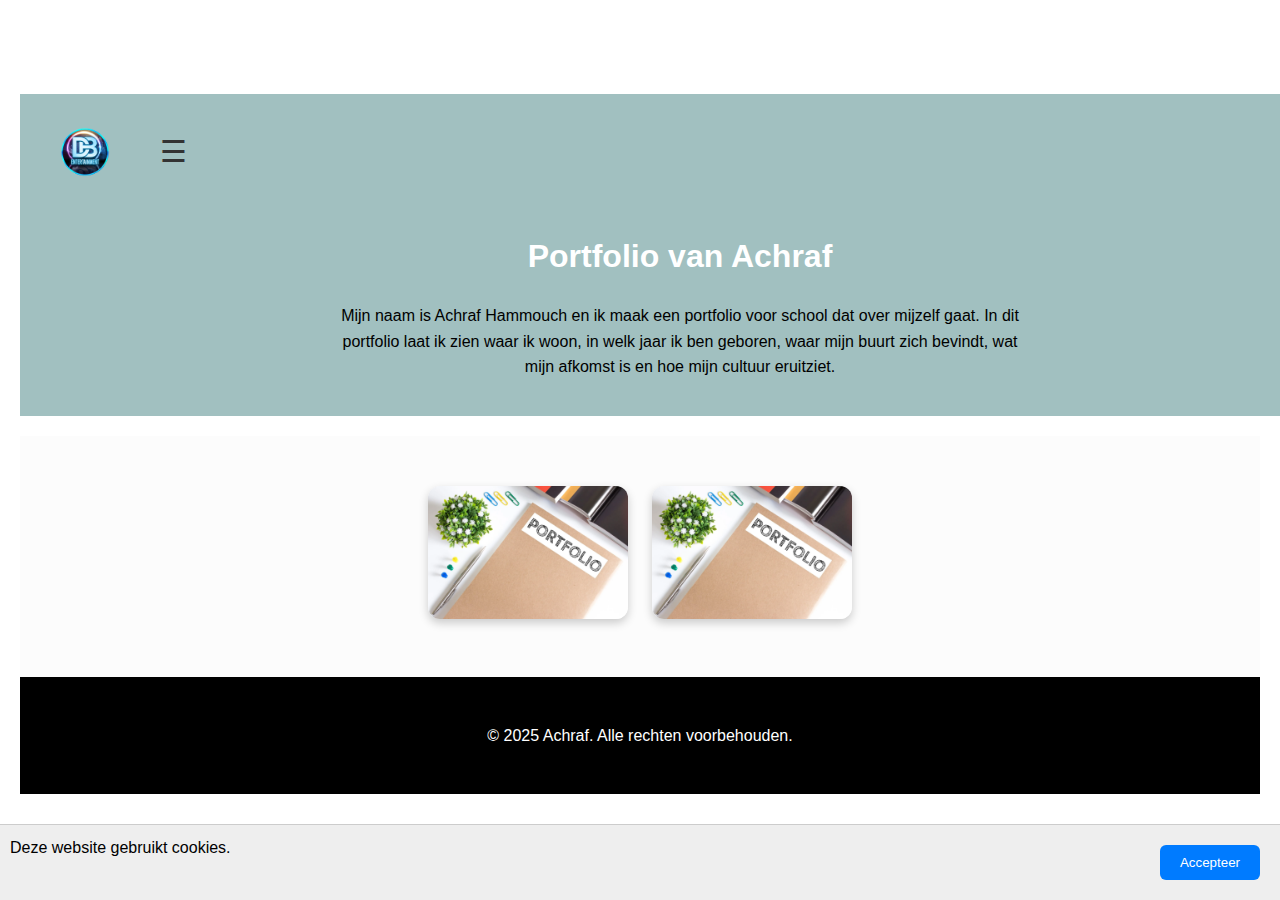
<file: index.html>
<!DOCTYPE html>
<html lang="nl">
<head>
    <meta charset="UTF-8">
    <meta name="viewport" content="width=device-width, initial-scale=1.0">
    <title>web developer Achraf</title>
    <link rel="stylesheet" href="style.css">
</head>
<body>
    <h1 id="countdown"></h1>
    <script>
        // Stel je doel-datum in const targetDate = new Date("December 31, 2025 23:59:59").getTime(); function updateCountdown() { const now = new Date().getTime(); const distance = targetDate - now; if (distance < 0) { document.getElementById("countdown").textContent = "De countdown is afgelopen!"; return; } const days = Math.floor(distance / (1000 * 60 * 60 * 24)); const hours = Math.floor((distance % (1000 * 60 * 60 * 24)) / (1000 * 60 * 60)); const minutes = Math.floor((distance % (1000 * 60 * 60)) / (1000 * 60)); const seconds = Math.floor((distance % (1000 * 60)) / 1000); document.getElementById("countdown").textContent = `${days} dagen ${hours} uur ${minutes} min ${seconds} sec`; } // Update elke seconde setInterval(updateCountdown, 1000);
    </script>
    <h1 id="greeting"></h1>
    <script>

        function getGreeting() { const now = new Date(); const hour = now.getHours(); let greeting; if (hour >= 6 && hour < 12) { greeting = "Goedemorgen!"; } else if (hour >= 12 && hour < 18) { greeting = "Goedemiddag!"; } else if (hour >= 18 && hour < 24) { greeting = "Goedenavond!"; } else { greeting = "Goedenacht!"; } return greeting; } document.getElementById("greeting").textContent = getGreeting();
    </script>
    

<header>
    <div class="header-top">
        <img src="achieeeee.png" alt="Logo van Tweakers" width="140" height="auto">
        <nav>
             <button id="hamburger">&#9776;</button>
        <nav id="menu">
            <ul>
                <li><a href="nieuws.html">Nieuws</a></li>
                <li><a href="mijzelf.html">Mijzelf</a></li>
                <li><a href="projecten.html">Projecten</a></li>
            </ul>
        </nav>
    </div>

    <div class="intro">
        <h1>Portfolio van Achraf</h1>
        <p>
            Mijn naam is Achraf Hammouch en ik maak een portfolio voor school dat over mijzelf gaat.
            In dit portfolio laat ik zien waar ik woon, in welk jaar ik ben geboren, waar mijn buurt zich bevindt,
            wat mijn afkomst is en hoe mijn cultuur eruitziet.
        </p>
    </div>
</header>

<main>
    <section class="portfolio">
        <img src="portfolio.webp" alt="Voorbeeld van portfolio project" class="portfolio-foto">
        <img src="portfolio.webp" alt="Nog een voorbeeld van portfolio project" class="portfolio-foto">
    </section>
</main>

<footer>
    <p>&copy; 2025 Achraf. Alle rechten voorbehouden.</p>
</footer>

<!-- Cookie melding -->
<div id="cookie-banner">
    Deze website gebruikt cookies.
    <button id="accept-cookies">Accepteer</button>
</div>

<!-- Dark/Light mode knoppen -->
<button id="light-mode-btn">Light Mode</button>
<button id="dark-mode-btn">Dark Mode</button>


<script src="script.js"></script>
</body>
</html>
</file>
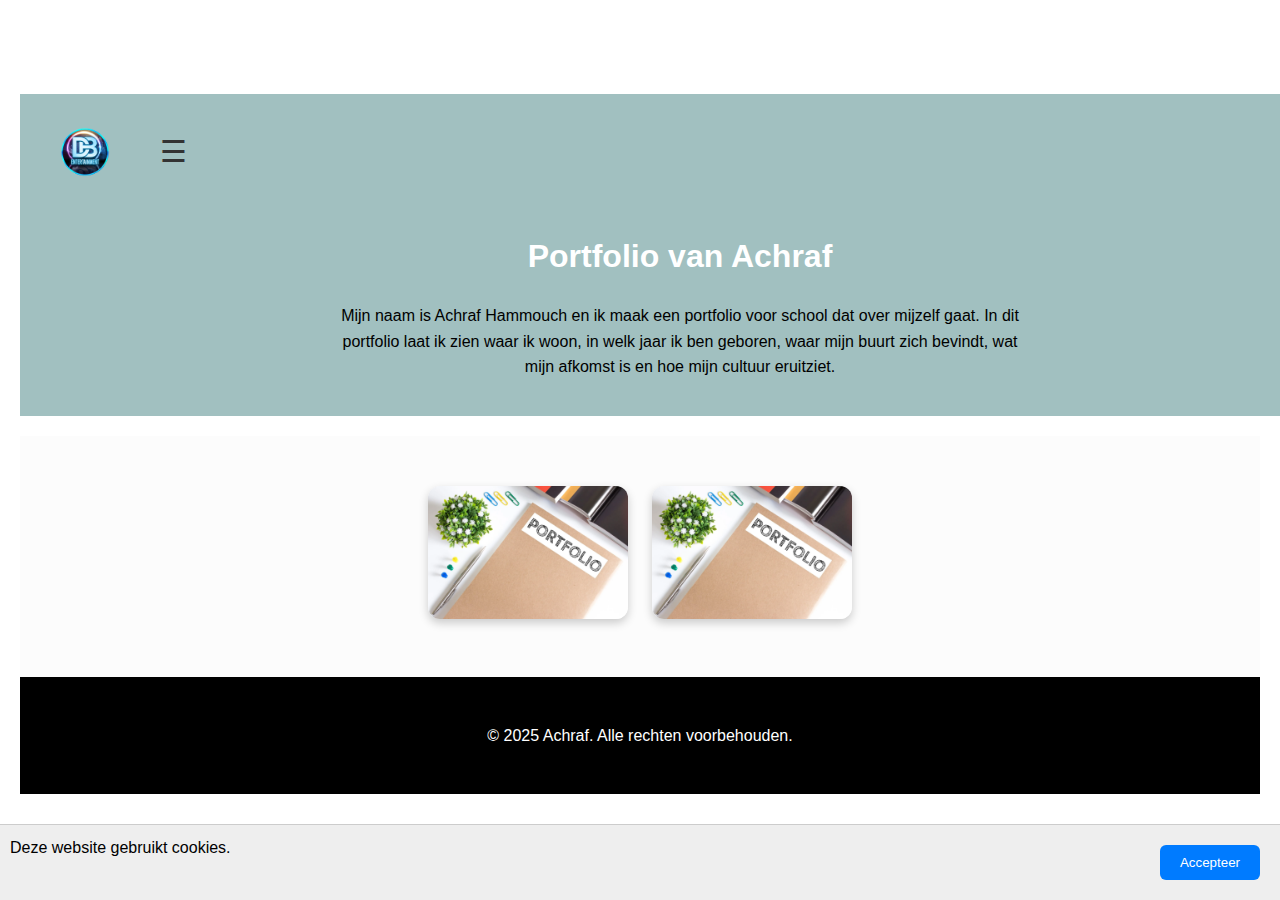
<file: Project1/index.html>
<!DOCTYPE html>
<html lang="nl">
<head>
    <meta charset="UTF-8">
    <meta name="viewport" content="width=device-width, initial-scale=1.0">
    <title>web developer Achraf</title>
    <link rel="stylesheet" href="style.css">
</head>
<body>
    <h1 id="countdown"></h1>
    <script>
        // Stel je doel-datum in const targetDate = new Date("December 31, 2025 23:59:59").getTime(); function updateCountdown() { const now = new Date().getTime(); const distance = targetDate - now; if (distance < 0) { document.getElementById("countdown").textContent = "De countdown is afgelopen!"; return; } const days = Math.floor(distance / (1000 * 60 * 60 * 24)); const hours = Math.floor((distance % (1000 * 60 * 60 * 24)) / (1000 * 60 * 60)); const minutes = Math.floor((distance % (1000 * 60 * 60)) / (1000 * 60)); const seconds = Math.floor((distance % (1000 * 60)) / 1000); document.getElementById("countdown").textContent = `${days} dagen ${hours} uur ${minutes} min ${seconds} sec`; } // Update elke seconde setInterval(updateCountdown, 1000);
    </script>
    <h1 id="greeting"></h1>
    <script>

        function getGreeting() { const now = new Date(); const hour = now.getHours(); let greeting; if (hour >= 6 && hour < 12) { greeting = "Goedemorgen!"; } else if (hour >= 12 && hour < 18) { greeting = "Goedemiddag!"; } else if (hour >= 18 && hour < 24) { greeting = "Goedenavond!"; } else { greeting = "Goedenacht!"; } return greeting; } document.getElementById("greeting").textContent = getGreeting();
    </script>
    

<header>
    <div class="header-top">
        <img src="achieeeee.png" alt="Logo van Tweakers" width="140" height="auto">
        <nav>
             <button id="hamburger">&#9776;</button>
        <nav id="menu">
            <ul>
                <li><a href="nieuws.html">Nieuws</a></li>
                <li><a href="mijzelf.html">Mijzelf</a></li>
                <li><a href="projecten.html">Projecten</a></li>
            </ul>
        </nav>
    </div>

    <div class="intro">
        <h1>Portfolio van Achraf</h1>
        <p>
            Mijn naam is Achraf Hammouch en ik maak een portfolio voor school dat over mijzelf gaat.
            In dit portfolio laat ik zien waar ik woon, in welk jaar ik ben geboren, waar mijn buurt zich bevindt,
            wat mijn afkomst is en hoe mijn cultuur eruitziet.
        </p>
    </div>
</header>

<main>
    <section class="portfolio">
        <img src="portfolio.webp" alt="Voorbeeld van portfolio project" class="portfolio-foto">
        <img src="portfolio.webp" alt="Nog een voorbeeld van portfolio project" class="portfolio-foto">
    </section>
</main>

<footer>
    <p>&copy; 2025 Achraf. Alle rechten voorbehouden.</p>
</footer>

<!-- Cookie melding -->
<div id="cookie-banner">
    Deze website gebruikt cookies.
    <button id="accept-cookies">Accepteer</button>
</div>

<!-- Dark/Light mode knoppen -->
<button id="light-mode-btn">Light Mode</button>
<button id="dark-mode-btn">Dark Mode</button>


<script src="script.js"></script>
</body>
</html>
</file>
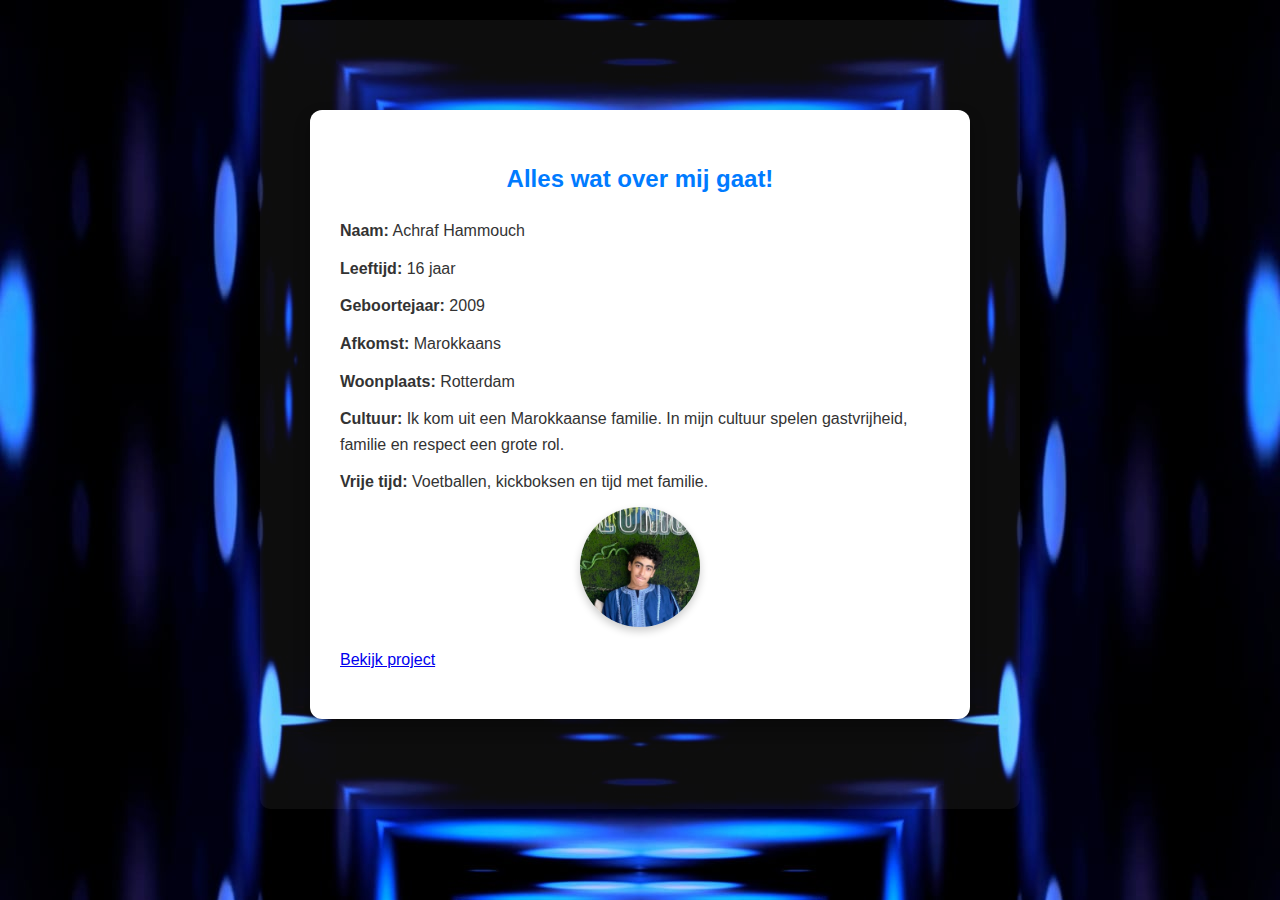
<file: mijzelf.html>
<!DOCTYPE html>
<html lang="nl">
<head>
  <meta charset="UTF-8">
  <meta name="viewport" content="width=device-width, initial-scale=1.0">
  <title>Over mij Achraf Hammouch</title>
  <link rel="stylesheet" href="style.css">
</head>

<body id="body-bg">
 

  <main class="over-mij">
   <section class="profiel-kaart">
  <h2>Alles wat over mij gaat!</h2>
  <ul>
    <li><strong>Naam:</strong> Achraf Hammouch</li>
    <li><strong>Leeftijd:</strong> 16 jaar</li>
    <li><strong>Geboortejaar:</strong> 2009</li>
    <li><strong>Afkomst:</strong> Marokkaans</li>
    <li><strong>Woonplaats:</strong> Rotterdam</li>
    <li><strong>Cultuur:</strong> Ik kom uit een Marokkaanse familie. In mijn cultuur spelen gastvrijheid, familie en respect een grote rol.</li>
    <li><strong>Vrije tijd:</strong> Voetballen, kickboksen en tijd met familie.</li>
    <img src="IMG_0233.png" alt="Achraf Hammouch" class="profiel-foto">
     <a href="index.html">Bekijk project</a>
     
    

  </ul>
</section>
</main>

  
</body>
</html>
</file>
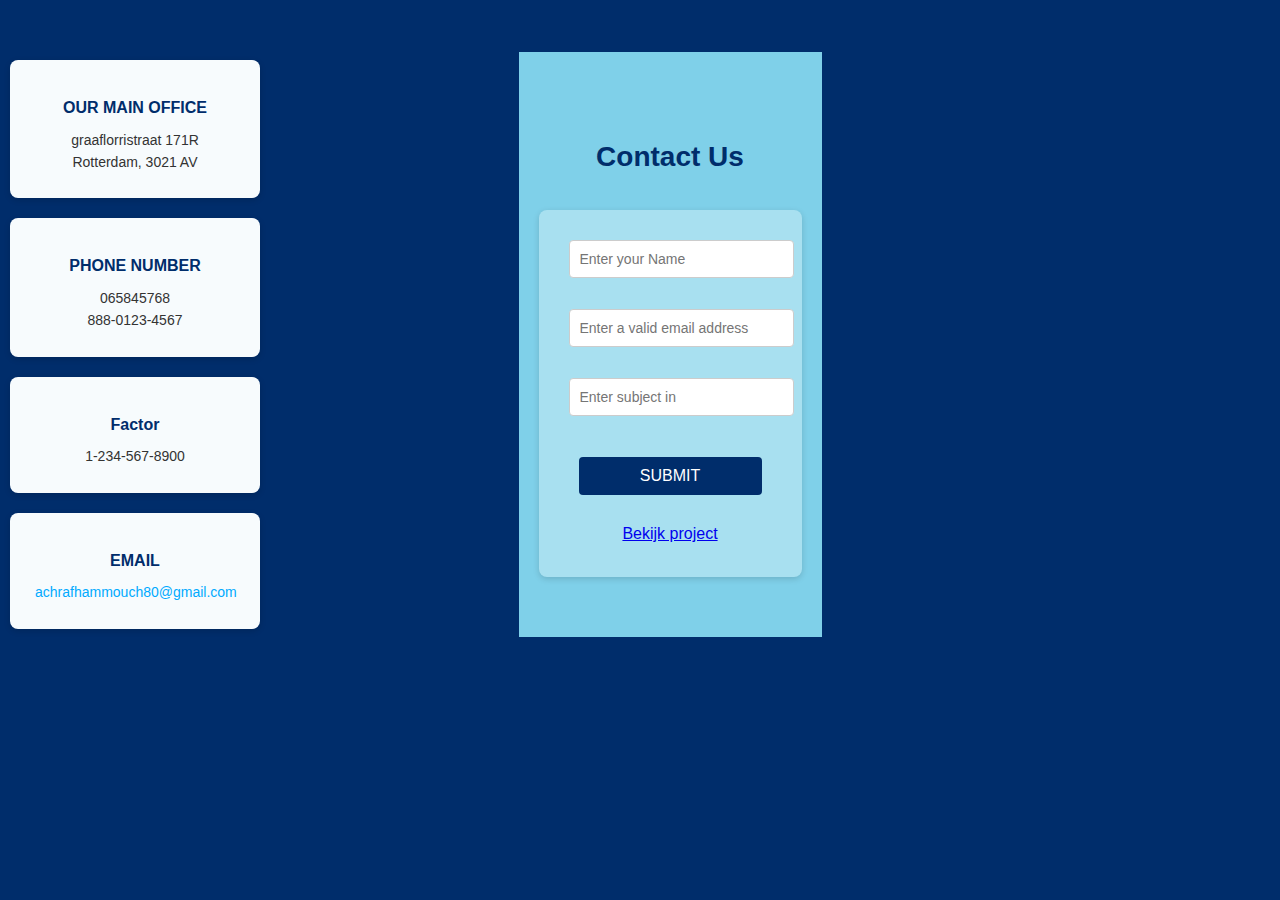
<file: nieuws.html>
<!DOCTYPE html>
<html lang="nl">
<head>
  <meta charset="UTF-8">
  <meta name="viewport" content="width=device-width, initial-scale=1.0">
  <title>Contact</title>

  <link rel="stylesheet" href="style.css">
  <link rel="stylesheet" href="nieuws.css">

  <link
    rel="stylesheet"
    href="https://cdnjs.cloudflare.com/ajax/libs/font-awesome/6.5.0/css/all.min.css"
    integrity="sha512-wxM+RmwGmE6Yr+8LV8mOvmE+hS3OAi3uFKQwCBkR2Mu+DK3AQcV6sG/1ZXk+G6BdcVGpXvE+i3Eo7Yk9z6M1Zg=="
    crossorigin="anonymous"
    referrerpolicy="no-referrer"
  />
</head>
<body>
<main class="main">
  <div class="info">
  <div class="info-box">
  <i class="fa-solid fa-location-dot"></i>
  <h4>OUR MAIN OFFICE</h4>
  <p>graaflorristraat 171R<br>Rotterdam, 3021 AV</p>
    </div>
    <div class="info-box">
     <i class="fa-solid fa-phone"></i>
        <h4>PHONE NUMBER</h4>
        <p>065845768<br>888-0123-4567</p>
    </div>
    <div class="info-box">
        <i class="fa-solid fa-fax"></i>
        <h4>Factor</h4>
        <p>1-234-567-8900</p>
    </div>
        <div class="info-box">
        <i class="fa-solid fa-envelope"></i>
        <h4>EMAIL</h4>
        <p><a href="mailto:achrafhammouch80@gmail.com">achrafhammouch80@gmail.com</a></p>
        </div>
    </div>
    
  <section class="contact-form-section">
    <h2>Contact Us</h2>
    <form>
      <input type="text" placeholder="Enter your Name" required>
      <input type="email" placeholder="Enter a valid email address" required>
      <input type="text" placeholder="Enter subject in" required>
      <button type="submit">SUBMIT</button>
       <a href="index.html">Bekijk project</a>
    </form>
  </section>
  <div></div>
</div>

    </div>
    </div>
  </div>
</body>
</html>
</file>
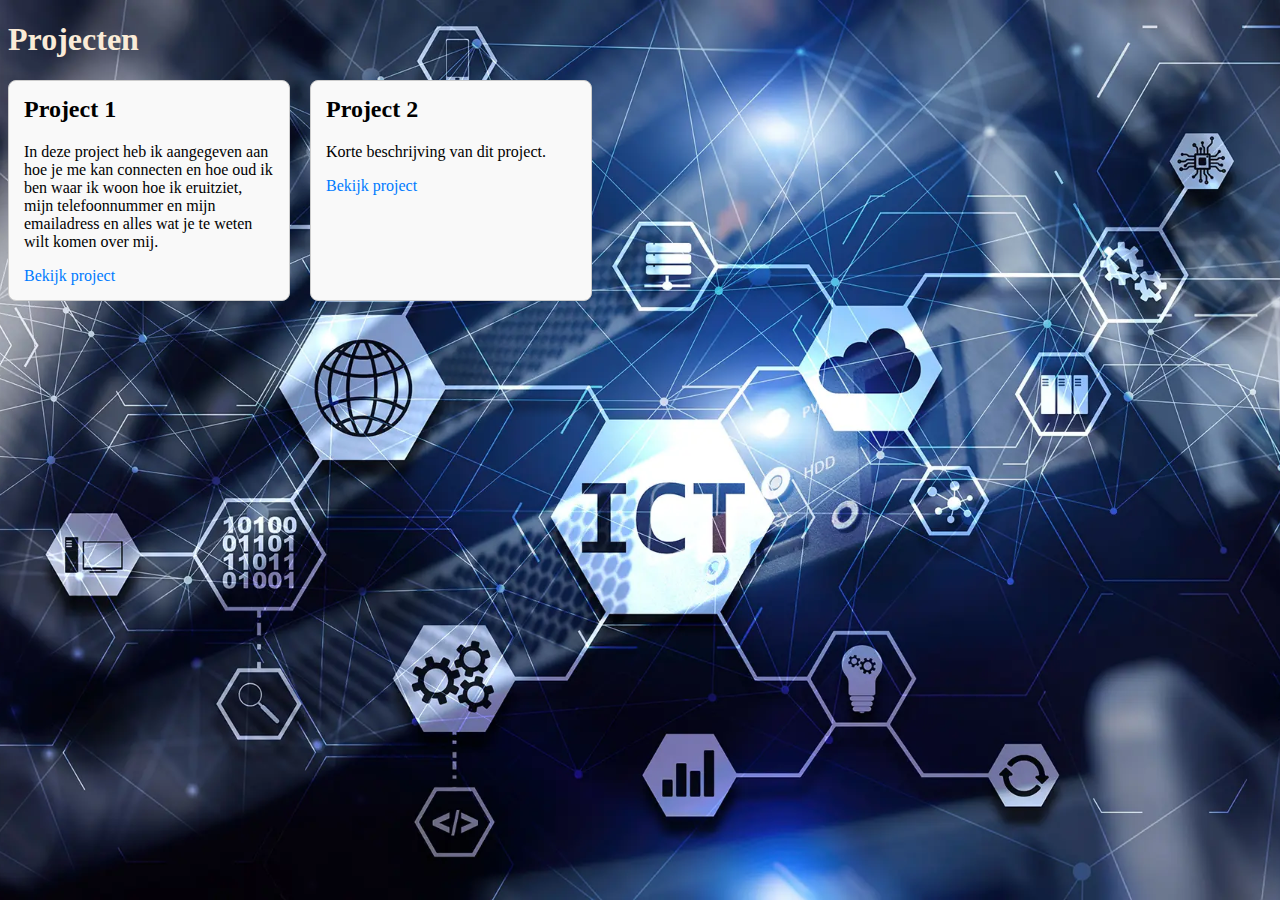
<file: projecten.html>
<!DOCTYPE html>
<html lang="nl">
<head>
    <meta charset="UTF-8">
    <meta name="viewport" content="width=device-width, initial-scale=1.0">
    <title>Projecten</title>
    <link rel="stylesheet" href="projecten.css">
</head>
<body>
   
    <h1>Projecten</h1>
    
    <section id="projecten-map">
        <div class="project">
            <h2>Project 1</h2>
            <p>In deze project heb ik aangegeven aan hoe je me kan connecten en hoe oud ik ben waar ik woon hoe ik eruitziet, mijn telefoonnummer en mijn emailadress en alles wat je te weten wilt komen over mij.</p>
           <a href="index.html">Bekijk project</a>

        </div>

        <div class="project">
            <h2>Project 2</h2>
            <p>Korte beschrijving van dit project.</p>
            <a href="#">Bekijk project</a>
        </div>
    </section>
</body>
</html>
</file>
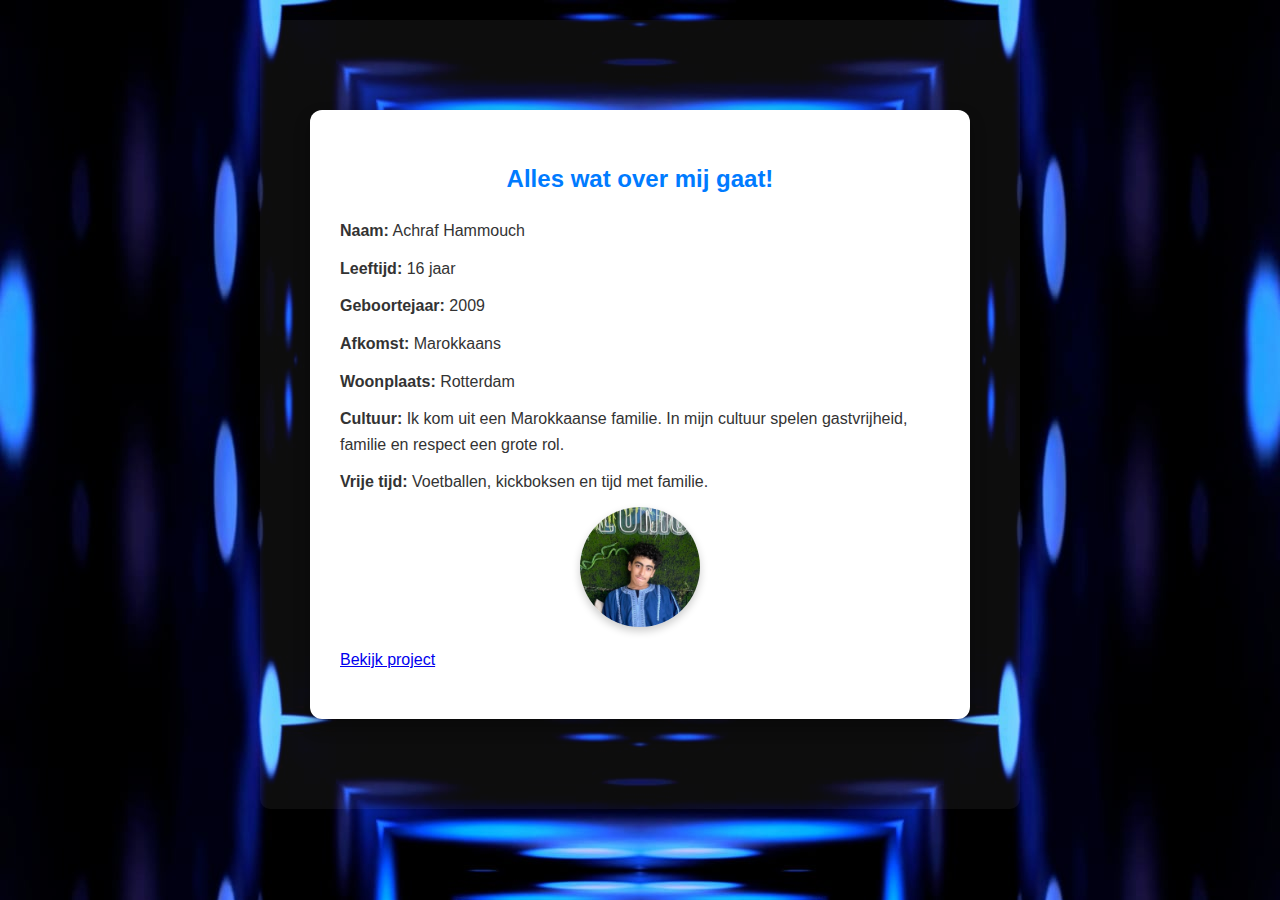
<file: Project1/mijzelf.html>
<!DOCTYPE html>
<html lang="nl">
<head>
  <meta charset="UTF-8">
  <meta name="viewport" content="width=device-width, initial-scale=1.0">
  <title>Over mij Achraf Hammouch</title>
  <link rel="stylesheet" href="style.css">
</head>

<body id="body-bg">
 

  <main class="over-mij">
   <section class="profiel-kaart">
  <h2>Alles wat over mij gaat!</h2>
  <ul>
    <li><strong>Naam:</strong> Achraf Hammouch</li>
    <li><strong>Leeftijd:</strong> 16 jaar</li>
    <li><strong>Geboortejaar:</strong> 2009</li>
    <li><strong>Afkomst:</strong> Marokkaans</li>
    <li><strong>Woonplaats:</strong> Rotterdam</li>
    <li><strong>Cultuur:</strong> Ik kom uit een Marokkaanse familie. In mijn cultuur spelen gastvrijheid, familie en respect een grote rol.</li>
    <li><strong>Vrije tijd:</strong> Voetballen, kickboksen en tijd met familie.</li>
    <img src="IMG_0233.png" alt="Achraf Hammouch" class="profiel-foto">
     <a href="index.html">Bekijk project</a>
     
    

  </ul>
</section>
</main>

  
</body>
</html>
</file>
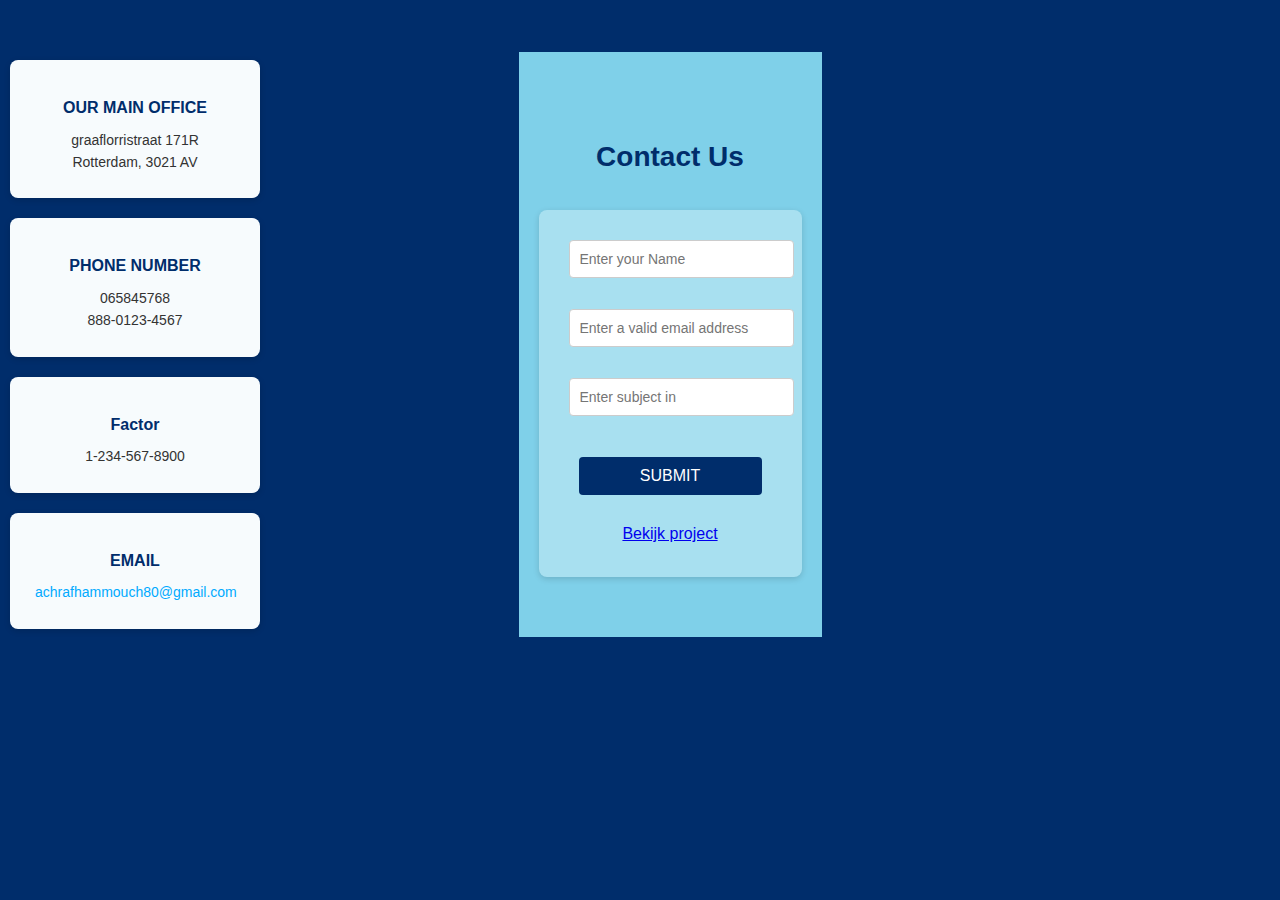
<file: Project1/nieuws.html>
<!DOCTYPE html>
<html lang="nl">
<head>
  <meta charset="UTF-8">
  <meta name="viewport" content="width=device-width, initial-scale=1.0">
  <title>Contact</title>

  <link rel="stylesheet" href="style.css">
  <link rel="stylesheet" href="nieuws.css">

  <link
    rel="stylesheet"
    href="https://cdnjs.cloudflare.com/ajax/libs/font-awesome/6.5.0/css/all.min.css"
    integrity="sha512-wxM+RmwGmE6Yr+8LV8mOvmE+hS3OAi3uFKQwCBkR2Mu+DK3AQcV6sG/1ZXk+G6BdcVGpXvE+i3Eo7Yk9z6M1Zg=="
    crossorigin="anonymous"
    referrerpolicy="no-referrer"
  />
</head>
<body>
<main class="main">
  <div class="info">
  <div class="info-box">
  <i class="fa-solid fa-location-dot"></i>
  <h4>OUR MAIN OFFICE</h4>
  <p>graaflorristraat 171R<br>Rotterdam, 3021 AV</p>
    </div>
    <div class="info-box">
     <i class="fa-solid fa-phone"></i>
        <h4>PHONE NUMBER</h4>
        <p>065845768<br>888-0123-4567</p>
    </div>
    <div class="info-box">
        <i class="fa-solid fa-fax"></i>
        <h4>Factor</h4>
        <p>1-234-567-8900</p>
    </div>
        <div class="info-box">
        <i class="fa-solid fa-envelope"></i>
        <h4>EMAIL</h4>
        <p><a href="mailto:achrafhammouch80@gmail.com">achrafhammouch80@gmail.com</a></p>
        </div>
    </div>
    
  <section class="contact-form-section">
    <h2>Contact Us</h2>
    <form>
      <input type="text" placeholder="Enter your Name" required>
      <input type="email" placeholder="Enter a valid email address" required>
      <input type="text" placeholder="Enter subject in" required>
      <button type="submit">SUBMIT</button>
       <a href="index.html">Bekijk project</a>
    </form>
  </section>
  <div></div>
</div>

    </div>
    </div>
  </div>
</body>
</html>
</file>
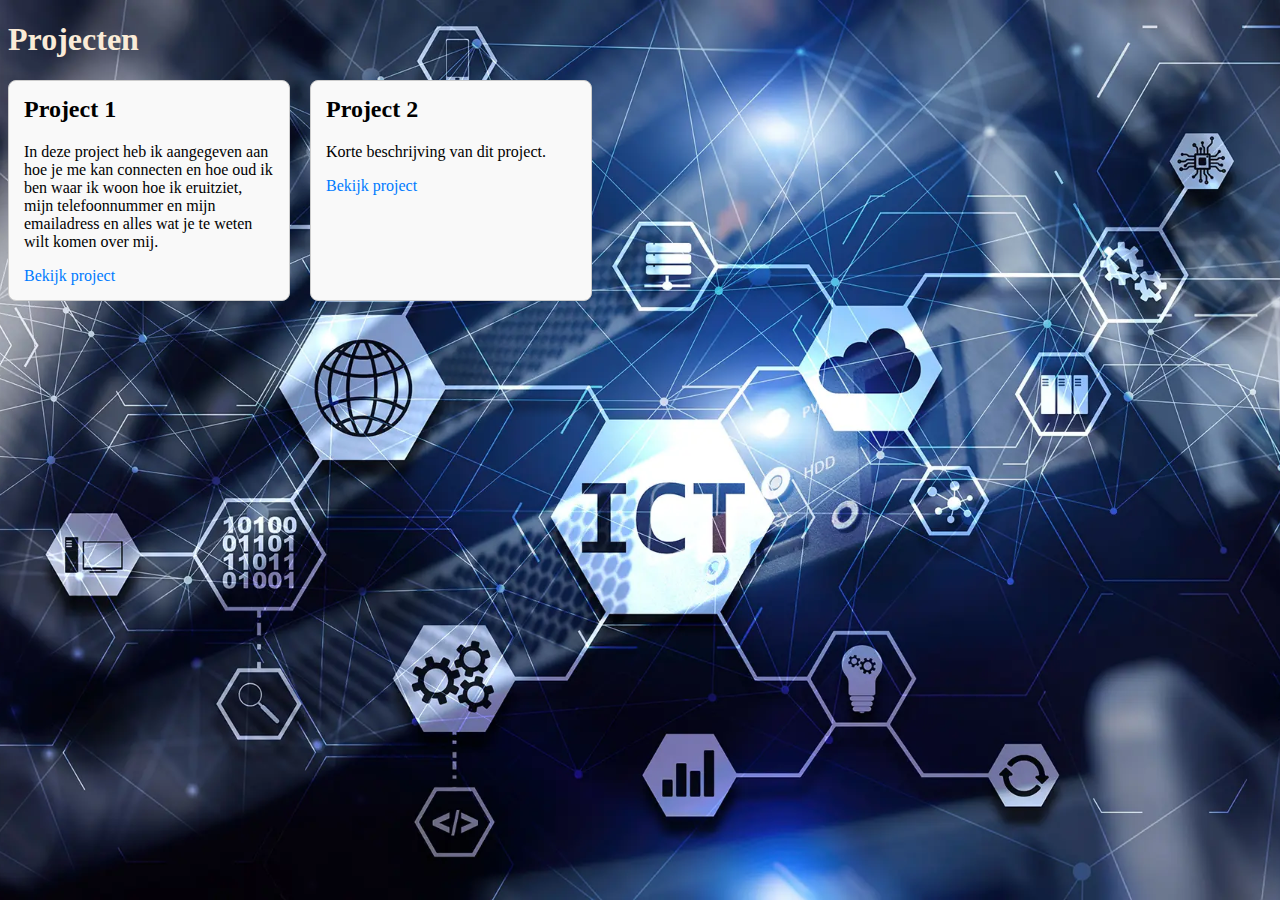
<file: Project1/projecten.html>
<!DOCTYPE html>
<html lang="nl">
<head>
    <meta charset="UTF-8">
    <meta name="viewport" content="width=device-width, initial-scale=1.0">
    <title>Projecten</title>
    <link rel="stylesheet" href="projecten.css">
</head>
<body>
   
    <h1>Projecten</h1>
    
    <section id="projecten-map">
        <div class="project">
            <h2>Project 1</h2>
            <p>In deze project heb ik aangegeven aan hoe je me kan connecten en hoe oud ik ben waar ik woon hoe ik eruitziet, mijn telefoonnummer en mijn emailadress en alles wat je te weten wilt komen over mij.</p>
           <a href="index.html">Bekijk project</a>

        </div>

        <div class="project">
            <h2>Project 2</h2>
            <p>Korte beschrijving van dit project.</p>
            <a href="#">Bekijk project</a>
        </div>
    </section>
</body>
</html>
</file>
<file: style.css>
* {
    padding: 0;
    font-family: Arial, Helvetica, sans-serif;
}
.background-img {
    height: 100%;
    width: 100%;
}

body {
    background-color: #f5f5f5;
    color: #222;
    line-height: 1.6;
    padding: 0;
}

#body-bg {
    background-image: url(bg.jpg);    background-image: url(bg.jpg);
}

.intro p{
    color: #000;
    justify-self: center;
}
header {
    background-color: rgb(161, 192, 192);
    width: 100%;
    padding: 20px 40px;
    display: flex;
    flex-direction: column;
    gap: 20px;
    align-items: stretch; 
}

.header-top {
    width: 100%;
    display: flex;
    align-items: center;
    justify-content: flex-start; 
    gap: 20px;
}

header img {
    width: 50px;
    height: auto;
}


nav ul {
    list-style: none;
    display: flex;
    flex-wrap: wrap;
    justify-content: center;
    gap: 20px;
    padding: 0;
}

nav a {
    text-decoration: none;
    color: #000;
    font-weight: bold;
    transition: color 0.3s ease, transform 0.2s ease;
}

nav a:hover,
nav a.active-link {
    color: #007bff;
    transform: scale(1.1);
}


header h1 {
    font-size: 2rem;
    text-align: center;
}

header p {
    max-width: 700px;
    background-color: transparent;
    text-align: center;
    font-size: 1rem;
}

h1, p, h2, h3, h4, h5, h6 {
    color: white;
}

main {
    background-color: rgb(252, 252, 252);
    width: 100%;
    display: flex;
    flex-wrap: wrap;
    justify-content: center;
    gap: 40px;
    padding: 40px 0;
}

.main {
    background-color: transparent;
}

.portfolio-foto {
    width: 100%;
    max-width: 450px;
    height: auto;
    border-radius: 12px;
    box-shadow: 0 4px 10px rgba(0, 0, 0, 0.2);
    transition: transform 0.3s ease;
}

.portfolio-foto:hover {
    transform: scale(1.05);
}


footer {
    background-color: hsl(0, 0%, 0%);
    color: white;
    text-align: center;
    padding: 30px;
}

@media (max-width: 768px) {
    nav ul {
        flex-direction: column;
        gap: 10px;
    }

    header h1 {
        font-size: 1.5rem;
    }

    main {
        flex-direction: column;
        align-items: center;
    }

    .portfolio-foto {
        max-width: 90%;
    }
}



body {
  background-color: #0a0a0a;
  color: white;
  font-family: Arial, sans-serif;
  margin: 0;
}

.over-mij {
  max-width: 700px;
  margin: 0 auto;
  background-color: rgba(255, 255, 255, 0.05);
  padding: 30px;
  border-radius: 10px;
  line-height: 1.6;
}

.over-mij h1 {
  text-align: center;
  margin-bottom: 30px;
  color: #00ccff;
}

.info-box {
  background-color: white;
  color: black;
  padding: 25px;
  margin: 20px auto;
  border-radius: 10px;
  box-shadow: 0 4px 12px rgba(0,0,0,0.3);
  max-width: 600px;
  line-height: 1.6;
}

.flex-container {
  display: flex;
  flex-wrap: wrap;
  justify-content: last baseline;
  gap: 30px;
}

.info-box p {
    color: black;
}

.profiel-kaart {
  background-color: white;
  color: #333;
  max-width: 600px;
  margin: 60px auto;
  padding: 30px;
  border-radius: 12px;
  box-shadow: 0 8px 16px rgba(0,0,0,0.3);
  font-family: 'Segoe UI', sans-serif;
}

.profiel-kaart h2 {
  text-align: center;
  color: #007BFF;
  margin-bottom: 20px;
}

.profiel-kaart ul {
  list-style: none;
  padding: 0;
}

.profiel-kaart li {
  margin-bottom: 12px;
  line-height: 1.6;
}

.profiel-foto {
  display: block;
  margin: 0 auto 20px;
  width: 120px;
  height: 120px;
  border-radius: 50%;
  object-fit: cover;
  box-shadow: 0 4px 8px rgba(0,0,0,0.2);
}

button {
  background-color: #007BFF;
  color: white;
  border: none;
  padding: 10px 20px;
  border-radius: 6px;
  cursor: pointer;
  margin-top: 20px;
  transition: background-color 0.3s;
}

button:hover {
  background-color: #0056b3;
}

form {
    margin: 0 auto;
    display: flex;
    gap: 1em;
    flex-direction: column;
    max-width: 600px;
}* {
    padding: 0;
    font-family: Arial, Helvetica, sans-serif;
}
.background-img {
    height: 100%;
    width: 100%;
}

body {
    background-color: #f5f5f5;
    color: #222;
    line-height: 1.6;
    padding: 0;
}
.intro p{
    color: #000;
    justify-self: center;
}
header {
    background-color: rgb(161, 192, 192);
    width: 100%;
    padding: 20px 40px;
    display: flex;
    flex-direction: column;
    gap: 20px;
    align-items: stretch; 
}

.header-top {
    width: 100%;
    display: flex;
    align-items: center;
    justify-content: flex-start; 
    gap: 20px;
}

header img {
    width: 50px;
    height: auto;
}


nav ul {
    list-style: none;
    display: flex;
    flex-wrap: wrap;
    justify-content: center;
    gap: 20px;
    padding: 0;
}

nav a {
    text-decoration: none;
    color: #000;
    font-weight: bold;
    transition: color 0.3s ease, transform 0.2s ease;
}

nav a:hover,
nav a.active-link {
    color: #007bff;
    transform: scale(1.1);
}


header h1 {
    font-size: 2rem;
    text-align: center;
}

header p {
    max-width: 700px;
    background-color: transparent;
    text-align: center;
    font-size: 1rem;
}

h1, p, h2, h3, h4, h5, h6 {
    color: white;
}

main {
    background-color: rgb(252, 252, 252);
    width: 100%;
    display: flex;
    flex-wrap: wrap;
    justify-content: center;
    gap: 40px;
    padding: 40px 0;
}

.main {
    background-color: transparent;
}

.portfolio-foto {
    width: 100%;
    max-width: 450px;
    height: auto;
    border-radius: 12px;
    box-shadow: 0 4px 10px rgba(0, 0, 0, 0.2);
    transition: transform 0.3s ease;
}

.portfolio-foto:hover {
    transform: scale(1.05);
}


footer {
    background-color: hsl(0, 0%, 0%);
    color: white;
    text-align: center;
    padding: 30px;
}

@media (max-width: 768px) {
    nav ul {
        flex-direction: column;
        gap: 10px;
    }

    header h1 {
        font-size: 1.5rem;
    }

    main {
        flex-direction: column;
        align-items: center;
    }

    .portfolio-foto {
        max-width: 90%;
    }
}



body {
  background-color: #0a0a0a;
  color: white;
  font-family: Arial, sans-serif;
  margin: 0;
}

.over-mij {
  max-width: 700px;
  margin: 0 auto;
  background-color: rgba(255, 255, 255, 0.05);
  padding: 30px;
  border-radius: 10px;
  line-height: 1.6;
}

.over-mij h1 {
  text-align: center;
  margin-bottom: 30px;
  color: #00ccff;
}

.info-box {
  background-color: white;
  color: black;
  padding: 25px;
  margin: 20px auto;
  border-radius: 10px;
  box-shadow: 0 4px 12px rgba(0,0,0,0.3);
  max-width: 600px;
  line-height: 1.6;
}

.flex-container {
  display: flex;
  flex-wrap: wrap;
  justify-content: last baseline;
  gap: 30px;
}

.info-box p {
    color: black;
}

.profiel-kaart {
  background-color: white;
  color: #333;
  max-width: 600px;
  margin: 60px auto;
  padding: 30px;
  border-radius: 12px;
  box-shadow: 0 8px 16px rgba(0,0,0,0.3);
  font-family: 'Segoe UI', sans-serif;
}

.profiel-kaart h2 {
  text-align: center;
  color: #007BFF;
  margin-bottom: 20px;
}

.profiel-kaart ul {
  list-style: none;
  padding: 0;
}

.profiel-kaart li {
  margin-bottom: 12px;
  line-height: 1.6;
}

.profiel-foto {
  display: block;
  margin: 0 auto 20px;
  width: 120px;
  height: 120px;
  border-radius: 50%;
  object-fit: cover;
  box-shadow: 0 4px 8px rgba(0,0,0,0.2);
}

button {
  background-color: #007BFF;
  color: white;
  border: none;
  padding: 10px 20px;
  border-radius: 6px;
  cursor: pointer;
  margin-top: 20px;
  transition: background-color 0.3s;
}

button:hover {
  background-color: #0056b3;
}

form {
    margin: 0 auto;
    display: flex;
    gap: 1em;
    flex-direction: column;
    max-width: 600px;
}
body {
    font-family: Arial, sans-serif;
    background-color: white;
    color: black;
    margin: 20px;
}

.dark-mode {
    background-color: #121212;
    color: #f1f1f1;
}

header, footer {
    margin-bottom: 20px;
}

.portfolio-foto {
    width: 200px;
    margin: 10px;
}

/* Cookie banner styling */
#cookie-banner {
    position: fixed;
    bottom: 0;
    left: 0;
    right: 0;
    background: #eee;
    padding: 10px;
    border-top: 1px solid #ccc;
    display: flex;
    justify-content: space-between;
}
/* Light mode standaard */
body.light-mode {
  background-color: #ffffff;
  color: #000000;
}

/* Dark mode */
body.dark-mode {
  background-color: #121212;
  color: #f1f1f1;
}

/* Knoppen styling */
button {
  background-color: #007BFF;
  color: white;
  border: none;
  padding: 10px 20px;
  border-radius: 6px;
  cursor: pointer;
  margin: 10px;
  transition: background-color 0.3s;
}

button:hover {
  background-color: #0056b3;
}
/* Basisstijl */
#menu {
  display: none;
  background-color: #333;
  position: absolute;
  top: 50px;
  right: 0;
  width: 200px;
  transition: transform 0.3s ease;
}
#menu ul {
  list-style: none;
  padding: 0;
  margin: 0;
}
#menu li a {
  display: block;
  padding: 10px;
  color: white;
  text-decoration: none;
}
#hamburger {
  font-size: 30px;
  background: none;
  border: none;
  cursor: pointer;
  color: #333;
}

/* Menu zichtbaar bij class 'open' */
#menu.open {
  display: block;
}
</file>
<file: Project1/style.css>
* {
    padding: 0;
    font-family: Arial, Helvetica, sans-serif;
}
.background-img {
    height: 100%;
    width: 100%;
}

body {
    background-color: #f5f5f5;
    color: #222;
    line-height: 1.6;
    padding: 0;
}

#body-bg {
    background-image: url(bg.jpg);    background-image: url(bg.jpg);
}

.intro p{
    color: #000;
    justify-self: center;
}
header {
    background-color: rgb(161, 192, 192);
    width: 100%;
    padding: 20px 40px;
    display: flex;
    flex-direction: column;
    gap: 20px;
    align-items: stretch; 
}

.header-top {
    width: 100%;
    display: flex;
    align-items: center;
    justify-content: flex-start; 
    gap: 20px;
}

header img {
    width: 50px;
    height: auto;
}


nav ul {
    list-style: none;
    display: flex;
    flex-wrap: wrap;
    justify-content: center;
    gap: 20px;
    padding: 0;
}

nav a {
    text-decoration: none;
    color: #000;
    font-weight: bold;
    transition: color 0.3s ease, transform 0.2s ease;
}

nav a:hover,
nav a.active-link {
    color: #007bff;
    transform: scale(1.1);
}


header h1 {
    font-size: 2rem;
    text-align: center;
}

header p {
    max-width: 700px;
    background-color: transparent;
    text-align: center;
    font-size: 1rem;
}

h1, p, h2, h3, h4, h5, h6 {
    color: white;
}

main {
    background-color: rgb(252, 252, 252);
    width: 100%;
    display: flex;
    flex-wrap: wrap;
    justify-content: center;
    gap: 40px;
    padding: 40px 0;
}

.main {
    background-color: transparent;
}

.portfolio-foto {
    width: 100%;
    max-width: 450px;
    height: auto;
    border-radius: 12px;
    box-shadow: 0 4px 10px rgba(0, 0, 0, 0.2);
    transition: transform 0.3s ease;
}

.portfolio-foto:hover {
    transform: scale(1.05);
}


footer {
    background-color: hsl(0, 0%, 0%);
    color: white;
    text-align: center;
    padding: 30px;
}

@media (max-width: 768px) {
    nav ul {
        flex-direction: column;
        gap: 10px;
    }

    header h1 {
        font-size: 1.5rem;
    }

    main {
        flex-direction: column;
        align-items: center;
    }

    .portfolio-foto {
        max-width: 90%;
    }
}



body {
  background-color: #0a0a0a;
  color: white;
  font-family: Arial, sans-serif;
  margin: 0;
}

.over-mij {
  max-width: 700px;
  margin: 0 auto;
  background-color: rgba(255, 255, 255, 0.05);
  padding: 30px;
  border-radius: 10px;
  line-height: 1.6;
}

.over-mij h1 {
  text-align: center;
  margin-bottom: 30px;
  color: #00ccff;
}

.info-box {
  background-color: white;
  color: black;
  padding: 25px;
  margin: 20px auto;
  border-radius: 10px;
  box-shadow: 0 4px 12px rgba(0,0,0,0.3);
  max-width: 600px;
  line-height: 1.6;
}

.flex-container {
  display: flex;
  flex-wrap: wrap;
  justify-content: last baseline;
  gap: 30px;
}

.info-box p {
    color: black;
}

.profiel-kaart {
  background-color: white;
  color: #333;
  max-width: 600px;
  margin: 60px auto;
  padding: 30px;
  border-radius: 12px;
  box-shadow: 0 8px 16px rgba(0,0,0,0.3);
  font-family: 'Segoe UI', sans-serif;
}

.profiel-kaart h2 {
  text-align: center;
  color: #007BFF;
  margin-bottom: 20px;
}

.profiel-kaart ul {
  list-style: none;
  padding: 0;
}

.profiel-kaart li {
  margin-bottom: 12px;
  line-height: 1.6;
}

.profiel-foto {
  display: block;
  margin: 0 auto 20px;
  width: 120px;
  height: 120px;
  border-radius: 50%;
  object-fit: cover;
  box-shadow: 0 4px 8px rgba(0,0,0,0.2);
}

button {
  background-color: #007BFF;
  color: white;
  border: none;
  padding: 10px 20px;
  border-radius: 6px;
  cursor: pointer;
  margin-top: 20px;
  transition: background-color 0.3s;
}

button:hover {
  background-color: #0056b3;
}

form {
    margin: 0 auto;
    display: flex;
    gap: 1em;
    flex-direction: column;
    max-width: 600px;
}* {
    padding: 0;
    font-family: Arial, Helvetica, sans-serif;
}
.background-img {
    height: 100%;
    width: 100%;
}

body {
    background-color: #f5f5f5;
    color: #222;
    line-height: 1.6;
    padding: 0;
}
.intro p{
    color: #000;
    justify-self: center;
}
header {
    background-color: rgb(161, 192, 192);
    width: 100%;
    padding: 20px 40px;
    display: flex;
    flex-direction: column;
    gap: 20px;
    align-items: stretch; 
}

.header-top {
    width: 100%;
    display: flex;
    align-items: center;
    justify-content: flex-start; 
    gap: 20px;
}

header img {
    width: 50px;
    height: auto;
}


nav ul {
    list-style: none;
    display: flex;
    flex-wrap: wrap;
    justify-content: center;
    gap: 20px;
    padding: 0;
}

nav a {
    text-decoration: none;
    color: #000;
    font-weight: bold;
    transition: color 0.3s ease, transform 0.2s ease;
}

nav a:hover,
nav a.active-link {
    color: #007bff;
    transform: scale(1.1);
}


header h1 {
    font-size: 2rem;
    text-align: center;
}

header p {
    max-width: 700px;
    background-color: transparent;
    text-align: center;
    font-size: 1rem;
}

h1, p, h2, h3, h4, h5, h6 {
    color: white;
}

main {
    background-color: rgb(252, 252, 252);
    width: 100%;
    display: flex;
    flex-wrap: wrap;
    justify-content: center;
    gap: 40px;
    padding: 40px 0;
}

.main {
    background-color: transparent;
}

.portfolio-foto {
    width: 100%;
    max-width: 450px;
    height: auto;
    border-radius: 12px;
    box-shadow: 0 4px 10px rgba(0, 0, 0, 0.2);
    transition: transform 0.3s ease;
}

.portfolio-foto:hover {
    transform: scale(1.05);
}


footer {
    background-color: hsl(0, 0%, 0%);
    color: white;
    text-align: center;
    padding: 30px;
}

@media (max-width: 768px) {
    nav ul {
        flex-direction: column;
        gap: 10px;
    }

    header h1 {
        font-size: 1.5rem;
    }

    main {
        flex-direction: column;
        align-items: center;
    }

    .portfolio-foto {
        max-width: 90%;
    }
}



body {
  background-color: #0a0a0a;
  color: white;
  font-family: Arial, sans-serif;
  margin: 0;
}

.over-mij {
  max-width: 700px;
  margin: 0 auto;
  background-color: rgba(255, 255, 255, 0.05);
  padding: 30px;
  border-radius: 10px;
  line-height: 1.6;
}

.over-mij h1 {
  text-align: center;
  margin-bottom: 30px;
  color: #00ccff;
}

.info-box {
  background-color: white;
  color: black;
  padding: 25px;
  margin: 20px auto;
  border-radius: 10px;
  box-shadow: 0 4px 12px rgba(0,0,0,0.3);
  max-width: 600px;
  line-height: 1.6;
}

.flex-container {
  display: flex;
  flex-wrap: wrap;
  justify-content: last baseline;
  gap: 30px;
}

.info-box p {
    color: black;
}

.profiel-kaart {
  background-color: white;
  color: #333;
  max-width: 600px;
  margin: 60px auto;
  padding: 30px;
  border-radius: 12px;
  box-shadow: 0 8px 16px rgba(0,0,0,0.3);
  font-family: 'Segoe UI', sans-serif;
}

.profiel-kaart h2 {
  text-align: center;
  color: #007BFF;
  margin-bottom: 20px;
}

.profiel-kaart ul {
  list-style: none;
  padding: 0;
}

.profiel-kaart li {
  margin-bottom: 12px;
  line-height: 1.6;
}

.profiel-foto {
  display: block;
  margin: 0 auto 20px;
  width: 120px;
  height: 120px;
  border-radius: 50%;
  object-fit: cover;
  box-shadow: 0 4px 8px rgba(0,0,0,0.2);
}

button {
  background-color: #007BFF;
  color: white;
  border: none;
  padding: 10px 20px;
  border-radius: 6px;
  cursor: pointer;
  margin-top: 20px;
  transition: background-color 0.3s;
}

button:hover {
  background-color: #0056b3;
}

form {
    margin: 0 auto;
    display: flex;
    gap: 1em;
    flex-direction: column;
    max-width: 600px;
}
body {
    font-family: Arial, sans-serif;
    background-color: white;
    color: black;
    margin: 20px;
}

.dark-mode {
    background-color: #121212;
    color: #f1f1f1;
}

header, footer {
    margin-bottom: 20px;
}

.portfolio-foto {
    width: 200px;
    margin: 10px;
}

/* Cookie banner styling */
#cookie-banner {
    position: fixed;
    bottom: 0;
    left: 0;
    right: 0;
    background: #eee;
    padding: 10px;
    border-top: 1px solid #ccc;
    display: flex;
    justify-content: space-between;
}
/* Light mode standaard */
body.light-mode {
  background-color: #ffffff;
  color: #000000;
}

/* Dark mode */
body.dark-mode {
  background-color: #121212;
  color: #f1f1f1;
}

/* Knoppen styling */
button {
  background-color: #007BFF;
  color: white;
  border: none;
  padding: 10px 20px;
  border-radius: 6px;
  cursor: pointer;
  margin: 10px;
  transition: background-color 0.3s;
}

button:hover {
  background-color: #0056b3;
}
/* Basisstijl */
#menu {
  display: none;
  background-color: #333;
  position: absolute;
  top: 50px;
  right: 0;
  width: 200px;
  transition: transform 0.3s ease;
}
#menu ul {
  list-style: none;
  padding: 0;
  margin: 0;
}
#menu li a {
  display: block;
  padding: 10px;
  color: white;
  text-decoration: none;
}
#hamburger {
  font-size: 30px;
  background: none;
  border: none;
  cursor: pointer;
  color: #333;
}

/* Menu zichtbaar bij class 'open' */
#menu.open {
  display: block;
}
</file>
<file: nieuws.css>
body {
  margin: 0;
  font-family: "Segoe UI", Arial, sans-serif;
  background-color: #002d6b;
}
main{
	display: flex;
	flex-direction: row;
	flex-wrap: nowrap;
	justify-content: space-between;
	align-items: center;
	align-content: space-around;
}



.contact-info {
  display: flex;
  justify-content: center;
  flex-wrap: wrap;
  background-color: #002d6b;
  padding: 40px 0;
  gap: 20px;
}

.info-box {
  background-color: #f7fbfd;
  width: 200px;
  padding: 25px;
  text-align: center;
  border-radius: 8px;
  box-shadow: 0 2px 6px rgba(0, 0, 0, 0.15);
  align-self: flex-start;
  justify-self: flex-start;
  margin-left: 10px;
}

.info-box i {
  font-size: 32px;
  color: #00aaff;
  margin-bottom: 10px;
}

.info-box h4 {
  margin: 10px 0 8px;
  font-size: 16px;
  color: #002d6b;
  font-weight: 700;
}

.info-box p {
  margin: 0;
  color: #333;
  font-size: 14px;
}

.info-box a {
  color: #00aaff;
  text-decoration: none;
}

.info-box a:hover {
  text-decoration: underline;
}


.contact-form-section {
  background-color: #7fd0e9;
  padding: 60px 20px;
  text-align: center;
  margin-right: 200px;
}

.contact-form-section h2 {
  color: #002d6b;
  font-size: 28px;
  margin-bottom: 30px;
}

form {
  max-width: 400px;
  margin: 0 auto;
  background-color: #a8e0f0;
  padding: 30px;
  border-radius: 8px;
  box-shadow: 0 2px 6px rgba(0, 0, 0, 0.15);
}

input,
textarea {
  width: 100%;
  padding: 10px;
  margin-bottom: 15px;
  border: 1px solid #ccc;
  border-radius: 4px;
  font-size: 14px;
}

button {
  background-color: #002d6b;
  color: #fff;
  border: none;
  padding: 10px 25px;
  font-size: 16px;
  border-radius: 4px;
  cursor: pointer;
}

button:hover {
  background-color: #001d44;
}
.menu {
  position: absolute;
  top: 20px;
  right: 20px;
  background-color: rgba(0, 0, 0, 0.6);
  color: white;
  padding: 10px;
  border-radius: 8px;
  z-index: 1000;
}
body, .main {
  position: relative;
}
</file>
<file: projecten.css>
body{
    background-image: url(appieeeee.webp);
    background-size: cover;
    background-position: center;
    background-repeat: no-repeat;
    background-attachment: fixed;
}
#projecten-map {
    display: flex;
    flex-wrap: wrap;
    gap: 20px;
    margin-top: 20px;
}

.project {
    border: 1px solid #ccc;
    padding: 15px;
    width: 250px;
    background-color: #f9f9f9;
    border-radius: 8px;
}
.project h2 {
    margin-top: 0;
}
.project a {
    color: #007bff;
    text-decoration: none;
}
.project a:hover {
    text-decoration: underline;
}
h1{
    color: antiquewhite;
}
</file>
<file: Project1/nieuws.css>
body {
  margin: 0;
  font-family: "Segoe UI", Arial, sans-serif;
  background-color: #002d6b;
}
main{
	display: flex;
	flex-direction: row;
	flex-wrap: nowrap;
	justify-content: space-between;
	align-items: center;
	align-content: space-around;
}



.contact-info {
  display: flex;
  justify-content: center;
  flex-wrap: wrap;
  background-color: #002d6b;
  padding: 40px 0;
  gap: 20px;
}

.info-box {
  background-color: #f7fbfd;
  width: 200px;
  padding: 25px;
  text-align: center;
  border-radius: 8px;
  box-shadow: 0 2px 6px rgba(0, 0, 0, 0.15);
  align-self: flex-start;
  justify-self: flex-start;
  margin-left: 10px;
}

.info-box i {
  font-size: 32px;
  color: #00aaff;
  margin-bottom: 10px;
}

.info-box h4 {
  margin: 10px 0 8px;
  font-size: 16px;
  color: #002d6b;
  font-weight: 700;
}

.info-box p {
  margin: 0;
  color: #333;
  font-size: 14px;
}

.info-box a {
  color: #00aaff;
  text-decoration: none;
}

.info-box a:hover {
  text-decoration: underline;
}


.contact-form-section {
  background-color: #7fd0e9;
  padding: 60px 20px;
  text-align: center;
  margin-right: 200px;
}

.contact-form-section h2 {
  color: #002d6b;
  font-size: 28px;
  margin-bottom: 30px;
}

form {
  max-width: 400px;
  margin: 0 auto;
  background-color: #a8e0f0;
  padding: 30px;
  border-radius: 8px;
  box-shadow: 0 2px 6px rgba(0, 0, 0, 0.15);
}

input,
textarea {
  width: 100%;
  padding: 10px;
  margin-bottom: 15px;
  border: 1px solid #ccc;
  border-radius: 4px;
  font-size: 14px;
}

button {
  background-color: #002d6b;
  color: #fff;
  border: none;
  padding: 10px 25px;
  font-size: 16px;
  border-radius: 4px;
  cursor: pointer;
}

button:hover {
  background-color: #001d44;
}
.menu {
  position: absolute;
  top: 20px;
  right: 20px;
  background-color: rgba(0, 0, 0, 0.6);
  color: white;
  padding: 10px;
  border-radius: 8px;
  z-index: 1000;
}
body, .main {
  position: relative;
}
</file>
<file: Project1/projecten.css>
body{
    background-image: url(appieeeee.webp);
    background-size: cover;
    background-position: center;
    background-repeat: no-repeat;
    background-attachment: fixed;
}
#projecten-map {
    display: flex;
    flex-wrap: wrap;
    gap: 20px;
    margin-top: 20px;
}

.project {
    border: 1px solid #ccc;
    padding: 15px;
    width: 250px;
    background-color: #f9f9f9;
    border-radius: 8px;
}
.project h2 {
    margin-top: 0;
}
.project a {
    color: #007bff;
    text-decoration: none;
}
.project a:hover {
    text-decoration: underline;
}
h1{
    color: antiquewhite;
}
</file>
